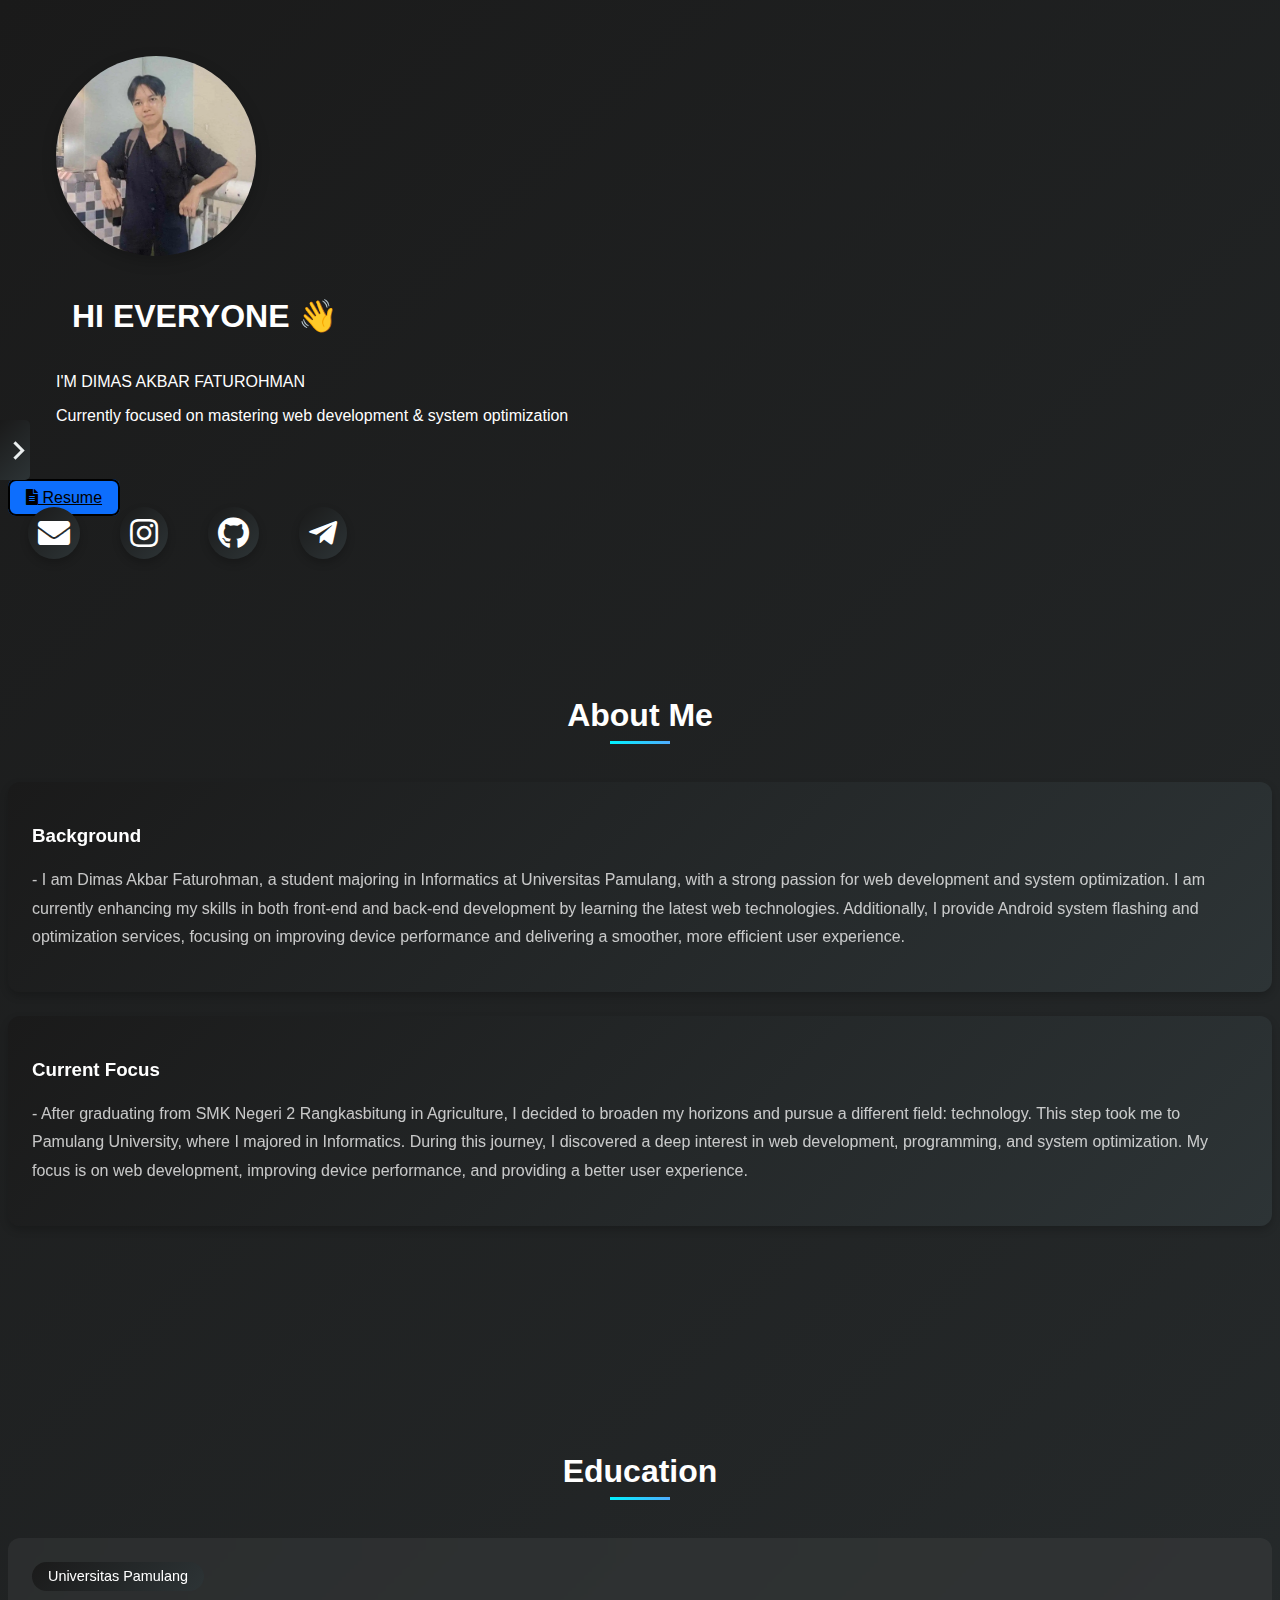
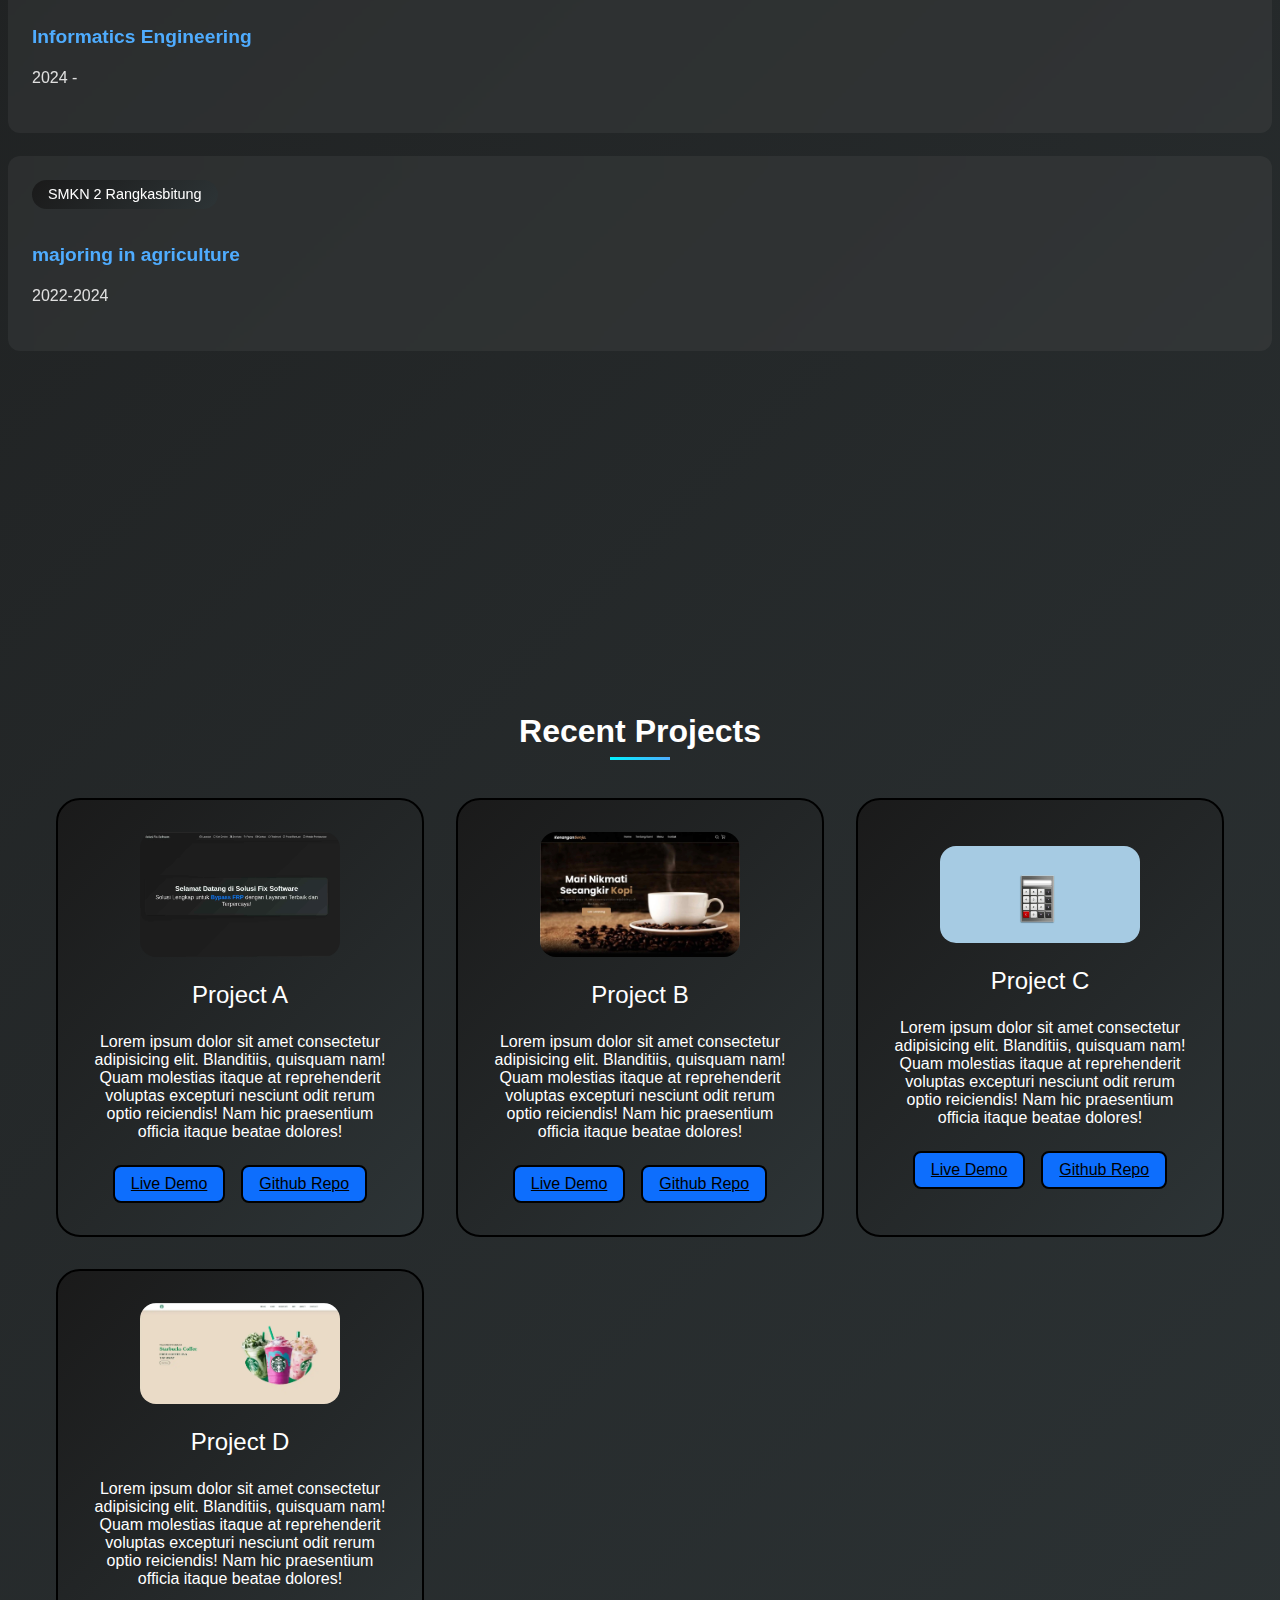
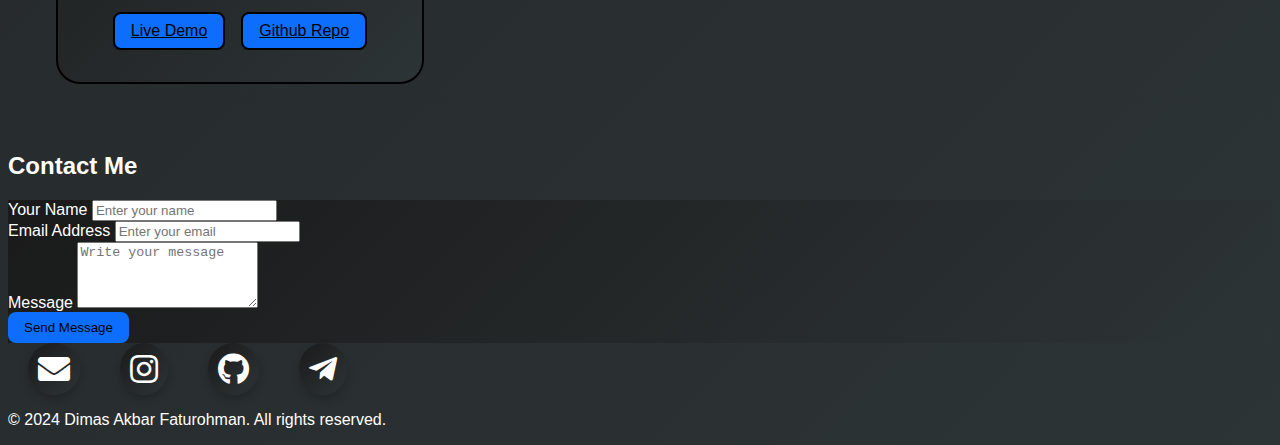
<file: index.html>
<!doctypehtml>
<html lang=en>
<meta charset=utf-8>
<meta content="width=device-width,initial-scale=1" name=viewport>
<link href=https://cdn.jsdelivr.net/npm/bootstrap@5.0.2/dist/css/bootstrap.min.css rel=stylesheet crossorigin=anonymous integrity=sha384-EVSTQN3/azprG1Anm3QDgpJLIm9Nao0Yz1ztcQTwFspd3yD65VohhpuuCOmLASjC>
<link href=https://cdnjs.cloudflare.com/ajax/libs/font-awesome/5.15.4/css/all.min.css rel=stylesheet>
</head>
</body>
<title>Portofolio</title>
<style>
    html {scroll-behavior: smooth }:root {--sidebar-width: 250px;--sidebar-bg: linear-gradient(135deg, #1a1a1a 0%, #2d3436 100%);--active-border: #0d6efd;--text-color: #ecf0f1 }body {background: linear-gradient(135deg, #1a1a1a 0%, #2d3436 100%);color: #fff;font-family: Arial, sans-serif;font-feature-settings: normal;cursor: pointer }.contact-options i {font-size: 2rem;margin: 0 10px;padding: 10px;border-radius: 50%;background: linear-gradient(135deg, #1a1a1a, #2d3436);color: #fff;transition: all 0.3s ease;box-shadow: 0 4px 8px rgb(0 0 0 / .2) }.contact-options i:hover {background: linear-gradient(135deg, #4facfe, #00f2fe);color: #1a1a1a;transform: scale(1.2);box-shadow: 0 6px 12px rgb(0 0 0 / .4) }.jumbotron {padding: 3rem }.wave-emoji {display: inline-block;animation: wave 1.5s ease-in-out infinite }@keyframes wave {0%, 100% {transform: rotate(0deg) }25% {transform: rotate(10deg) }50% {transform: rotate(0deg) }75% {transform: rotate(-10deg) }}.navbar {background: linear-gradient(135deg, #1a1a1a 0%, #2d3436 100%);box-shadow: 0 2px 10px rgb(0 0 0 / .1) }.nav-link:hover {color: #0d6efd !important }.navbar a:hover {transform: scale(.5) }.about-section {padding: 7rem 0 }.about-card {background: rgb(255 255 255 / .05);border-radius: 12px;padding: 1.5rem;margin-bottom: 1.5rem;transition: transform 0.3s ease, box-shadow 0.3s ease;backdrop-filter: blur(10px) }.about-card:hover {transform: translateY(-5px);box-shadow: 0 8px 20px rgb(0 0 0 / .2) }.about-text {font-size: 1rem;line-height: 1.8;color: #fff;opacity: .75 }.education-section {padding: 4rem 0 }.section-title {font-size: 2rem;font-weight: 600;margin-bottom: 3rem;position: relative;text-align: center }.section-title:after {content: "";position: absolute;bottom: -10px;left: 50%;transform: translateX(-50%);width: 60px;height: 3px;background: linear-gradient(to right, #00f2fe, #4facfe) }.education-card {background: rgb(255 255 255 / .05);border-radius: 12px;padding: 1.5rem;margin-bottom: 1.5rem;transition: transform 0.3s ease, box-shadow 0.3s ease;backdrop-filter: blur(10px) }.education-card:hover {transform: translateY(-5px);box-shadow: 0 8px 20px rgb(0 0 0 / .2) }.year {display: inline-block;padding: .4rem 1rem;background: linear-gradient(135deg, #1a1a1a 0%, #2d3436 100%);border-radius: 20px;font-size: .9rem;font-weight: 500;margin-bottom: 1rem }.education-card h3 {font-size: 1.2rem;color: #4facfe;margin-bottom: .5rem }.education-card h4 {font-size: 1rem;color: #e0e0e0;font-weight: 400 }.jumbotron img {border-radius: 50%;box-shadow: 0 5px 15px rgb(0 0 0 / .2);object-fit: cover }* {text-rendering: optimizeLegibility }.navbar, .education-card {will-change: transform }@media (max-width:768px) {.jumbotron {padding: 1rem }.section-title {font-size: 1.75rem }.education-card {margin: .75rem }}.shadow-card {box-shadow: 0 4px 8px rgb(0 0 0 / .2);transition: box-shadow 0.3s ease-in-out }.shadow-card:hover {box-shadow: 0 8px 16px rgb(0 0 0 / .3) }.gradient-background {background: linear-gradient(135deg, #1a1a1a 0%, #2d3436 100%);color: #fff }.position-relative {position: relative }.coming-soon-overlay {position: absolute;top: 0;left: 0;right: 0;bottom: 0;background: rgb(0 0 0 / .5);display: flex;align-items: center;justify-content: center;color: #fff;font-size: 1.5rem;font-weight: 700;opacity: .8 }.coming-soon-text {text-transform: uppercase }.projects {padding: 3rem;margin-top: 200px }.project-grid {display: grid;grid-template-columns: repeat(auto-fit, minmax(300px, 1fr));gap: 2rem;text-align: center }.projects-card {padding: 2rem;display: flex;flex-direction: column;align-items: center;justify-content: center;text-align: center;gap: 1.5rem;border: 2px solid #000;border-radius: 1.5rem;cursor: pointer;transition: transform 0.3s ease-in-out, background-color 0.3s ease-in-out;background: linear-gradient(135deg, #1a1a1a 0%, #2d3436 100%) }.projects-card:hover {background-color: #000;color: #fff;transform: translateY(-10px) scale(1.05) }.projects-card img {width: 80%;max-width: 200px;border-radius: 1rem }.projects-card h3 {font-size: 1.5rem;font-weight: 500;margin: 0 }.projects-card p {margin: 0;font-size: 1rem }.btn-group {display: flex;justify-content: center;gap: 1rem }.btn {padding: .5rem 1rem;border: 2px solid #000;border-radius: .5rem;background-color: #fff0;color: #000;background: #0d6efd;transition: background-color 0.3s ease-in-out, color 0.3s ease-in-out }.projects-card:hover .btn {border: 2px solid #fff;color: #fff }.projects-card:hover .btn:hover {border: 2px solid #fff;background-color: #fff;color: #333 }.contact-card {transition: transform 0.3s ease-in-out;background: linear-gradient(135deg, #1a1a1a 0%, #2d3436 100%) }.contact-card:hover {transform: scale(1.02) }.card-title {font-weight: 700;color: #fff }form .btn-primary {background-color: #0d6efd;border: none }form .btn-primary:hover {background-color: #084298 }.contact-options a {width: 40px;height: 40px;margin: 0 10px;transition: transform 0.3s ease;text-decoration: none }.contact-options a:hover {transform: scale(1.2) }.sidebar {position: fixed;top: 0;left: 0;height: 100%;width: var(--sidebar-width);background: var(--sidebar-bg);padding: 20px;transform: translateX(-100%);transition: transform 0.3s cubic-bezier(.4, 0, .2, 1);z-index: 1000;will-change: transform }.sidebar.active {transform: translateX(0) }.sidebar-header {color: var(--text-color);text-align: center;margin-bottom: 30px }.nav-link {display: block;padding: 15px;color: var(--text-color);text-decoration: none;border-radius: 5px;margin-bottom: 5px;transition: all 0.2s ease;border: 2px solid #fff0;will-change: transform, border-color }.nav-link:hover {transform: translateX(10px) }.nav-link[data-active="true"] {border-color: var(--active-border) }.toggle-arrow {position: fixed;top: 50%;left: 0;transform: translateY(-50%);width: 30px;height: 60px;background: var(--sidebar-bg);border: none;cursor: pointer;z-index: 1001;border-radius: 0 5px 5px 0;transition: left 0.3s cubic-bezier(.4, 0, .2, 1);will-change: left }.sidebar.active+.toggle-arrow {left: var(--sidebar-width) }.arrow {position: relative;width: 100%;height: 100%;display: flex;align-items: center;justify-content: center }.arrow::before {content: "";width: 10px;height: 10px;border-right: 3px solid var(--text-color);border-bottom: 3px solid var(--text-color);transform: rotate(-45deg);transition: transform 0.3s ease;will-change: transform }.toggle-arrow.active .arrow::before {transform: rotate(135deg) }.content {position: relative;margin-left: 0;padding: 20px;transition: margin-left 0.3s cubic-bezier(.4, 0, .2, 1);min-height: 100vh;background: #fff;z-index: 1;will-change: margin-left }.content.shifted {margin-left: var(--sidebar-width) }.section {min-height: 100vh;padding: 20px;display: none;opacity: 0;transition: opacity 0.3s ease }.section.active {display: block;opacity: 1 }.overlay {position: fixed;top: 0;left: 0;right: 0;bottom: 0;background: rgb(0 0 0 / .5);z-index: 999;opacity: 0;visibility: hidden;transition: opacity 0.3s ease, visibility 0.3s ease;will-change: opacity, visibility }.overlay.active {opacity: 1;visibility: visible }@media (max-width:768px) {.content.shifted {margin-left: 0 }.sidebar.active+.toggle-arrow {left: 0 }.sidebar {width: 100%;max-width: var(--sidebar-width) }}
</style>
<div class=overlay onclick=toggleSidebar()></div><button class=toggle-arrow onclick=toggleSidebar()><div class=arrow></div></button>
<div class=sidebar>
    <div class=sidebar-header>
        <h3>DAF</h3>
    </div>
    <nav><a class=nav-link href=#Home data-active=true>Home</a> <a class=nav-link href=#About>About</a> <a class=nav-link href=#education>Education</a> <a class=nav-link href=#projects>Projects</a> <a class=nav-link href=#Contact>Contact</a></nav>
</div>
<section class="text-center jumbotron" id=Home><img alt=dimas src="img/me (1)_11zon (1).webp" height=200 width=200>
    <h1 class="display-4 fw-bold" style=padding:1rem>HI EVERYONE <span class=wave-emoji>👋</span></h1><span class="text-primary display-4 fw-bold">I'M DIMAS AKBAR</span> <span class="display-4 fw-bold text-animation text-light">FATUROHMAN</span>
    <p class=lead>Currently focused on mastering <span class=text-primary>web development &</span> system optimization</section>
<div class="justify-content-center d-flex gap-2"><a class="btn btn-primary align-items-center btn-custom d-flex" href=cooming.html target=_blank><i class="fas fa-file-alt me-2"></i> Resume</a></div>
<div class="container my-5" id=Contact1>
    <div class="text-center contact-container">
        <div class=contact-options><a class=contact-link href=mailto:dimasakbr730@gmail.com title=Gmail><i class="fas fa-envelope"></i></a><a class=contact-link href=https://www.instagram.com/dimasakbr29 target=_blank title=Instagram><i class="fab fa-instagram"></i></a><a class=contact-link
                href=https://github.com/DimasAkbarF target=_blank title=GitHub><i class="fab fa-github"></i></a><a class=contact-link href=https://t.me/DIMMZZGOOD target=_blank title=Telegram><i class="fab fa-telegram-plane"></i></a></div>
    </div>
</div>
<section class=about-section id=About>
    <div class=container>
        <div class="text-center row mb-3">
            <div class=col>
                <h2 class=section-title>About Me</h2>
            </div>
        </div>
        <div class="justify-content-center row">
            <div class="col-md-6 col-12">
                <div class="about-card gradient-background p-4 shadow-card">
                  <h3 class="fw-bold">Background</h3>
                    <p class=about-text>- I am Dimas Akbar Faturohman, a student majoring in <span class=text-primary>Informatics</span> at <span class=text-primary>Universitas Pamulang</span>, with a strong passion for <span class=text-primary>web development</span> and
                        <span class=text-primary>system optimization</span>. I am currently enhancing my skills in both <span class=text-primary>front-end</span> and <span class=text-primary>back-end</span> development by learning the latest web technologies.
                        Additionally, I provide Android system <span class=text-primary>flashing</span> and <span class=text-primary>optimization services</span>, focusing on improving device performance and delivering a smoother, more efficient user
                        experience.</div>
            </div>
            <div class="col-md-6 col-12">
                <div class="about-card gradient-background p-4 shadow-card">
                  <h3 class="fw-bold">Current Focus</h3>
                    <p class=about-text>- After graduating from <span class=text-primary>SMK Negeri 2 Rangkasbitung</span> in <span class=text-primary>Agriculture</span>, I decided to broaden my horizons and pursue a different field: technology. This step took me to
                        <span
                            class=text-primary>Pamulang University</span>, where I majored in <span class=text-primary>Informatics</span>. During this journey, I discovered a deep interest in <span class=text-primary>web development</span>, <span class=text-primary>programming</span>,
                            and <span class=text-primary>system optimization</span>. My focus is on web development, improving device performance, and providing a better user experience.</div>
            </div>
        </div>
    </div>
</section>
<section class=education-section id=education>
    <div class=container>
        <div class="text-center row justify-content-center">
            <div class="text-center col-lg-12">
                <h2 class=section-title>Education</h2>
            </div>
            <div class="col-md-6 col-lg-4">
                <div class=education-card>
                    <div class=card-content>
                        <div class=year>Universitas Pamulang</div>
                        <h3>Informatics Engineering</h3>
                        <h4>2024 -</h4>
                    </div>
                </div>
            </div>
            <div class="col-md-6 col-lg-4">
                <div class=education-card>
                    <div class=card-content>
                        <div class=year>SMKN 2 Rangkasbitung</div>
                        <h3>majoring in agriculture</h3>
                        <h4>2022-2024</h4>
                    </div>
                </div>
            </div>
        </div>
    </div>
</section>
<section class="projects" id="projects">
    <h2 class="section-title">Recent Projects</h2>
    <div class="project-grid">
        <div class="projects-card">
            <img alt="Screenshot of Project A - a task management app" src="img/project1.webp" loading="lazy">
            <h3>Project A</h3>
            <p>Lorem ipsum dolor sit amet consectetur adipisicing elit. Blanditiis, quisquam nam! Quam molestias itaque at reprehenderit voluptas excepturi nesciunt odit rerum optio reiciendis! Nam hic praesentium officia itaque beatae dolores!</p>
            <div class="btn-group">
                <a class="btn" href="https://tech-fix-software.vercel.app/" target="_blank" rel="noopener noreferrer">Live Demo</a>
                <a class="btn" href="https://github.com/DimasAkbarF/techFixSoftware" target="_blank" rel="noopener noreferrer">Github Repo</a>
            </div>
        </div>
        <div class="projects-card">
            <img alt="Screenshot of Project B - a digital journaling app" src="img/project2.webp" loading="lazy">
            <h3>Project B</h3>
            <p>Lorem ipsum dolor sit amet consectetur adipisicing elit. Blanditiis, quisquam nam! Quam molestias itaque at reprehenderit voluptas excepturi nesciunt odit rerum optio reiciendis! Nam hic praesentium officia itaque beatae dolores!</p>
            <div class="btn-group">
                <a class="btn" href="https://kenangan-senja-three.vercel.app/" target="_blank" rel="noopener noreferrer">Live Demo</a>
                <a class="btn" href="https://github.com/DimasAkbarF/kenangan-senja" target="_blank" rel="noopener noreferrer">Github Repo</a>
            </div>
        </div>
        <div class="projects-card">
            <img alt="Screenshot of Project C - a calculator app" src="img/project3.webp" loading="lazy">
            <h3>Project C</h3>
            <p>Lorem ipsum dolor sit amet consectetur adipisicing elit. Blanditiis, quisquam nam! Quam molestias itaque at reprehenderit voluptas excepturi nesciunt odit rerum optio reiciendis! Nam hic praesentium officia itaque beatae dolores!</p>
            <div class="btn-group">
                <a class="btn" href="https://dimasakbarf.github.io/kalkulator/" target="_blank" rel="noopener noreferrer">Live Demo</a>
                <a class="btn" href="https://github.com/DimasAkbarF/kalkulator" target="_blank" rel="noopener noreferrer">Github Repo</a>
            </div>
        </div>
        <div class="projects-card">
            <img alt="Screenshot of Project D - a calculator app" src="img/project4.webp" loading="lazy">
            <h3>Project D</h3>
            <p>Lorem ipsum dolor sit amet consectetur adipisicing elit. Blanditiis, quisquam nam! Quam molestias itaque at reprehenderit voluptas excepturi nesciunt odit rerum optio reiciendis! Nam hic praesentium officia itaque beatae dolores!</p>
            <div class="btn-group">
                <a class="btn" href="https://dimasakbarf.github.io/Starbuck-web/" target="_blank" rel="noopener noreferrer">Live Demo</a>
                <a class="btn" href="https://github.com/DimasAkbarF/Starbuck-web" target="_blank" rel="noopener noreferrer">Github Repo</a>
            </div>
        </div>
    </div>
</section>

<h2 class="text-center fw-bold">Contact Me</h2>
<div class="container my-5" id=Contact>
    <div class="justify-content-center row">
        <div class=col-md-6>
            <div class="animate__animated animate__fadeInUp bg-body card contact-card mb-5 p-3 rounded shadow-lg">
                <div class=card-body>
                    <form>
                        <div class=mb-3><label class=form-label for=name>Your Name</label> <input class=form-control id=name placeholder="Enter your name"></div>
                        <div class=mb-3><label class=form-label for=email>Email Address</label> <input class=form-control id=email placeholder="Enter your email" type=email></div>
                        <div class=mb-3><label class=form-label for=message>Message</label> <textarea class=form-control id=message placeholder="Write your message" rows=4></textarea></div><button class="btn btn-primary animate__animated animate__infinite animate__pulse w-100"
                            type=submit>Send Message</button></form>
                </div>
            </div>
        </div>
    </div>
</div>
<div class="container my-5" id=Contact1>
    <div class="text-center contact-container">
        <div class=contact-options><a class=contact-link href=mailto:dimasakbr730@gmail.com title=Gmail><i class="fas fa-envelope"></i></a><a class=contact-link href=https://www.instagram.com/dimasakbr29 target=_blank title=Instagram><i class="fab fa-instagram"></i></a><a class=contact-link
                href=https://github.com/DimasAkbarF target=_blank title=GitHub><i class="fab fa-github"></i></a><a class=contact-link href=https://t.me/DIMMZZGOOD target=_blank title=Telegram><i class="fab fa-telegram-plane"></i></a></div>
    </div>
</div>
<footer class="text-center fs-5opacity-75 p-3 text-light">
    <p>© 2024 Dimas Akbar Faturohman. All rights reserved.</footer>
<script>
    function toggleSidebar() {
  const e = document.querySelector(".sidebar"),
    t = document.querySelector(".toggle-arrow"),
    c = document.querySelector(".content"),
    a = document.querySelector(".overlay");
  e.classList.toggle("active"),
    t.classList.toggle("active"),
    c.classList.toggle("shifted"),
    a.classList.toggle("active");
}
function setInitialState() {
  const e = window.location.hash || "#home",
    t = document.querySelector(`a[href="${e}"]`),
    c = document.querySelector(e);
  document.querySelectorAll(".nav-link").forEach((e) => {
    e.setAttribute("data-active", "false");
  }),
    document.querySelectorAll(".section").forEach((e) => {
      e.classList.remove("active");
    }),
    t &&
      c &&
      (t.setAttribute("data-active", "true"), c.classList.add("active"));
}
document.querySelectorAll(".nav-link").forEach((e) => {
  e.addEventListener("click", (e) => {
    document.querySelectorAll(".nav-link").forEach((e) => {
      e.setAttribute("data-active", "false");
    }),
      document.querySelectorAll(".section").forEach((e) => {
        e.classList.remove("active");
      }),
      e.target.setAttribute("data-active", "true");
    const t = document.querySelector(e.target.getAttribute("href"));
    t && t.classList.add("active"), window.innerWidth <= 768 && toggleSidebar();
  });
}),
  setInitialState(),
  window.addEventListener("hashchange", setInitialState);

</script>
<script defer src="https://cdn.jsdelivr.net/npm/bootstrap@5.0.2/dist/js/bootstrap.bundle.min.js" integrity="sha384-MrcW6ZMFYlzcLA8Nl+NtUVF0sA7MsXsP1UyJoMp4YLEuNSfAP+JcXn/tWtIaxVXM" crossorigin="anonymous"></script>
</body>

</html>
</file>
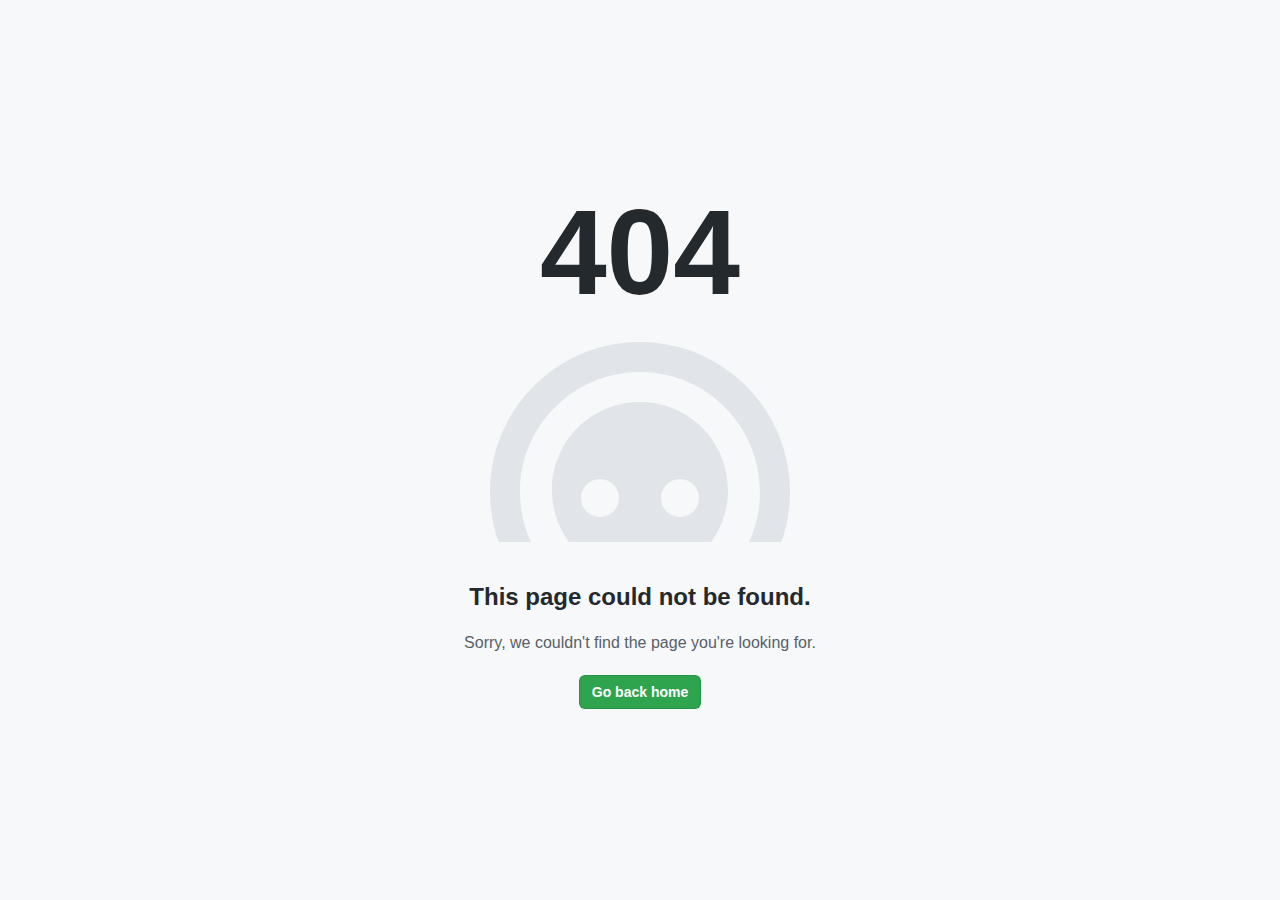
<file: cooming.html>
<!DOCTYPE html>
<html lang="en">
<head>
    <meta charset="UTF-8">
    <meta name="viewport" content="width=device-width, initial-scale=1.0">
    <title>404 - Page not found</title>
    <style>
        body {
            font-family: -apple-system,BlinkMacSystemFont,"Segoe UI",Helvetica,Arial,sans-serif,"Apple Color Emoji","Segoe UI Emoji";
            line-height: 1.5;
            color: #24292e;
            background-color: #f6f8fa;
            margin: 0;
            padding: 0;
            display: flex;
            align-items: center;
            justify-content: center;
            min-height: 100vh;
        }

        .container {
            text-align: center;
            padding: 20px;
            max-width: 900px;
        }

        h1 {
            font-size: 24px;
            font-weight: 600;
            margin-bottom: 15px;
        }

        .number-404 {
            font-size: 120px;
            font-weight: 600;
            color: #24292e;
            margin: 0;
            line-height: 1;
        }

        .image-container {
            margin: 30px 0;
        }

        .image-container svg {
            max-width: 100%;
            height: auto;
        }

        .message {
            font-size: 16px;
            color: #586069;
            margin-bottom: 20px;
        }

        .button {
            display: inline-block;
            padding: 6px 12px;
            font-size: 14px;
            font-weight: 600;
            line-height: 20px;
            color: #fff;
            background-color: #2ea44f;
            border: 1px solid rgba(27,31,35,.15);
            border-radius: 6px;
            text-decoration: none;
            transition: background-color .2s;
        }

        .button:hover {
            background-color: #2c974b;
        }

        @media (max-width: 768px) {
            .number-404 {
                font-size: 80px;
            }

            .container {
                padding: 15px;
            }
        }
    </style>
</head>
<body>
    <div class="container">
        <p class="number-404">404</p>
        <div class="image-container">
            <svg width="300" height="200" viewBox="0 0 300 200" fill="none" xmlns="http://www.w3.org/2000/svg">
                <path d="M150 0C67.1573 0 0 67.1573 0 150C0 232.843 67.1573 300 150 300C232.843 300 300 232.843 300 150C300 67.1573 232.843 0 150 0ZM150 270C83.7258 270 30 216.274 30 150C30 83.7258 83.7258 30 150 30C216.274 30 270 83.7258 270 150C270 216.274 216.274 270 150 270Z" fill="#E1E4E8"/>
                <path d="M150 60C101.34 60 62 99.34 62 148C62 196.66 101.34 236 150 236C198.66 236 238 196.66 238 148C238 99.34 198.66 60 150 60ZM110 175C99.5066 175 91 166.493 91 156C91 145.507 99.5066 137 110 137C120.493 137 129 145.507 129 156C129 166.493 120.493 175 110 175ZM190 175C179.507 175 171 166.493 171 156C171 145.507 179.507 137 190 137C200.493 137 209 145.507 209 156C209 166.493 200.493 175 190 175Z" fill="#E1E4E8"/>
                <path d="M150 190C121.REST 190 98 176.569 98 160H202C202 176.569 178.569 190 150 190Z" fill="#E1E4E8"/>
            </svg>
        </div>
        <h1>This page could not be found.</h1>
        <p class="message">Sorry, we couldn't find the page you're looking for.</p>
        <a href="/" class="button">Go back home</a>
    </div>
</body>
</html>
</file>
